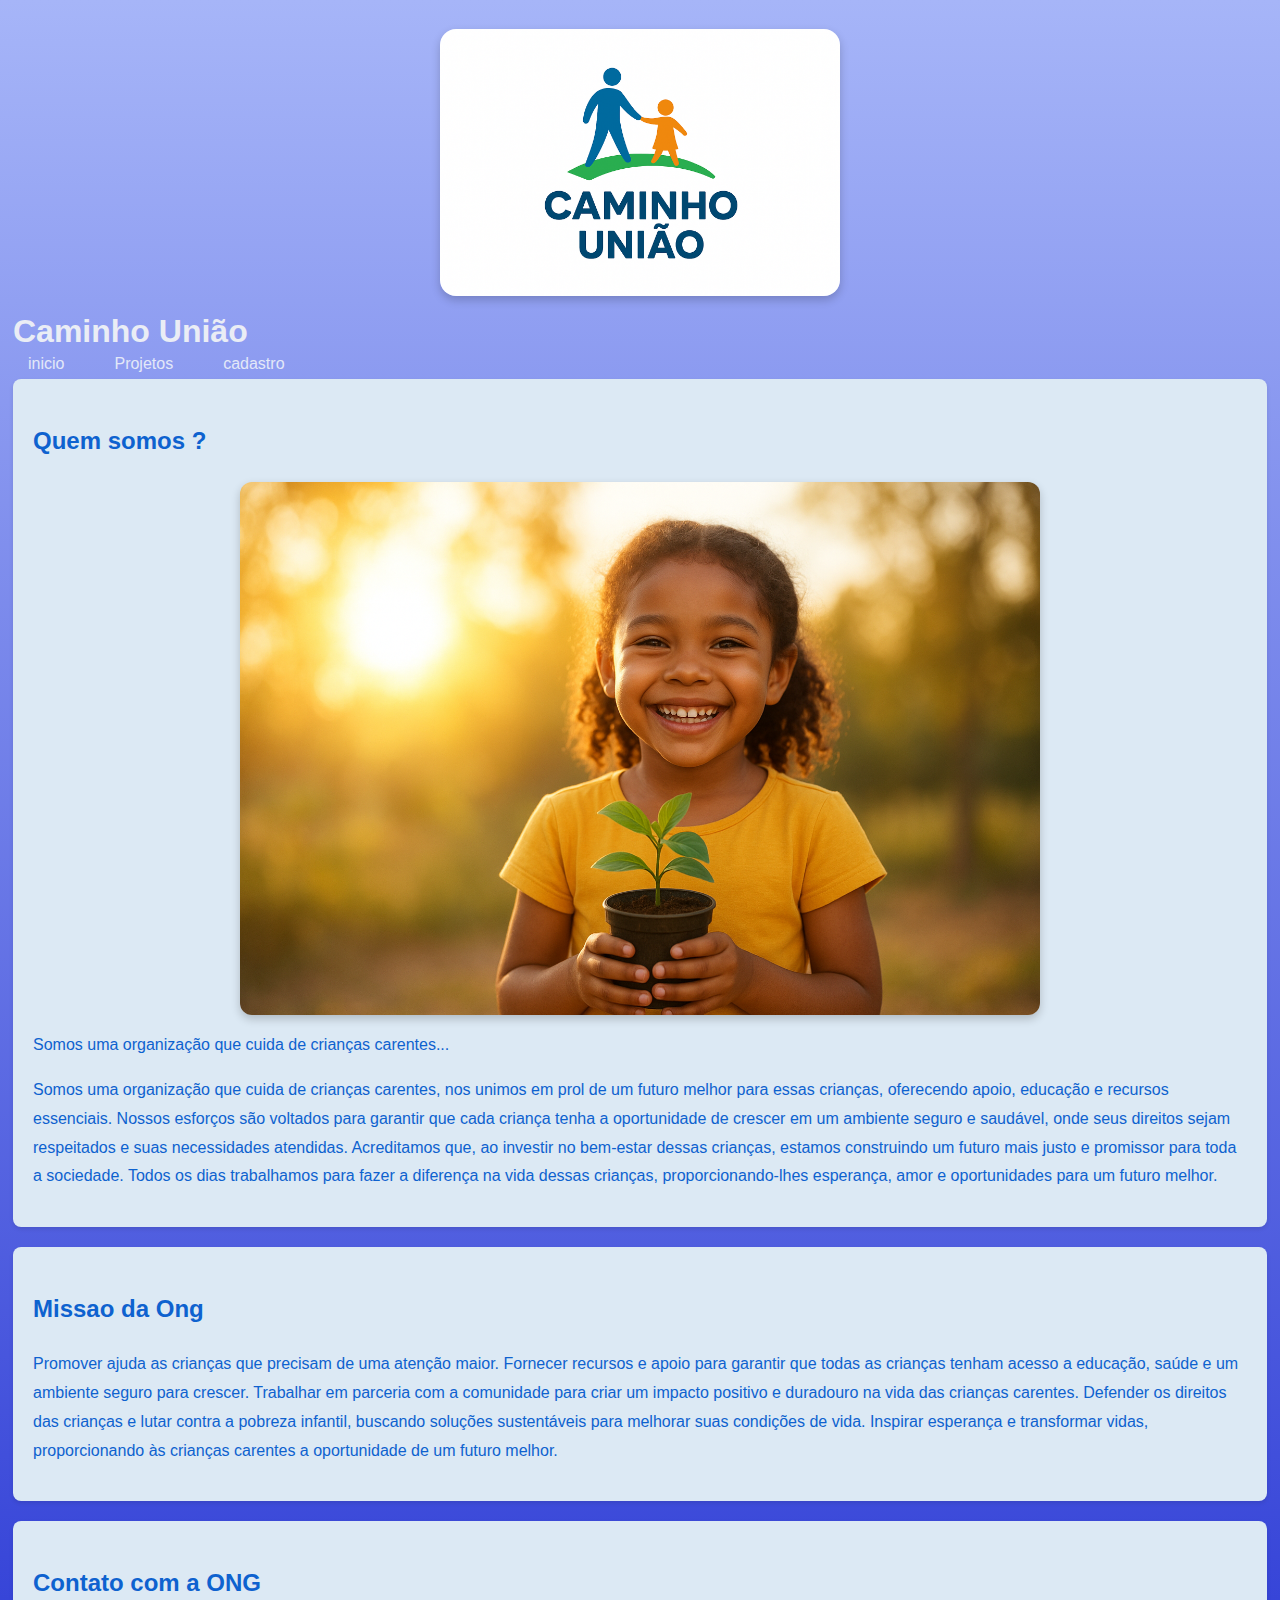
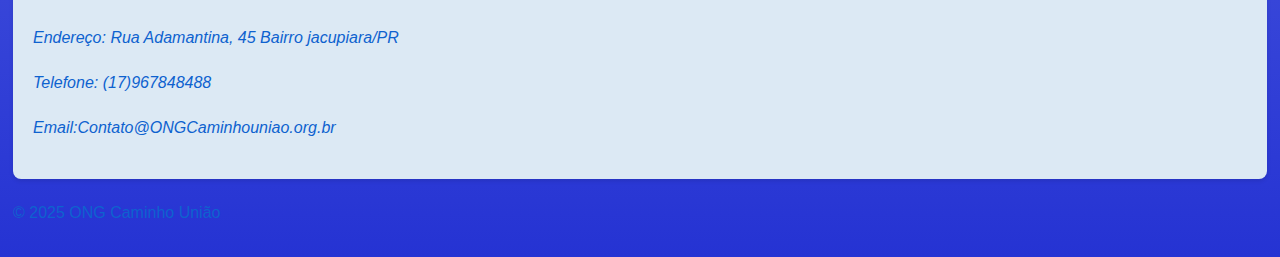
<file: index.html>
<!DOCTYPE html>
<html lang="pt-BR">

<head>
    <meta charset="UTF-8">
    <meta name="viewport" content="width=device-width, initial-scale=1.0">
    <title>Caminho União</title>
    <link rel="stylesheet" href="css/style.css">
</head>
    <body>
  <figure class="imagem-pequena">
  <img src="imagens/Caminho União Logo Design.png"
      alt="Logo da ONG Caminho União, representando união e apoio às crianças carentes."
      title="Caminho União - Juntos por um Futuro Melhor">
     </figure>
        <header>
            <h1>Caminho União</h1>
            <nav>
                <ul>
                    <li><a href="index.html">inicio</a></li>
                    <li><a href="Projetos.html">Projetos</a></li>
                    <li><a href="cadastro.html">cadastro</a></li>
                </ul>
            </nav>
        </header>
        <main>
            <script>
                console.log("JS conectado com sucesso!");
            </script>
            <section>
                <h2> Quem somos ?</h2>
                <figure class="imagem-grande">
                <img src="imagens/criança_feliz.PNG.png"
                    alt="Grupo de crianças unidas e sorrindo, representando a missão da ONG Caminho União."
                    title="A União faz a Força">

                </figure>
                <p> Somos uma organização que cuida de crianças carentes... </p>
          
            <p> Somos uma organização que cuida de crianças carentes, nos unimos em
                prol de um futuro melhor para essas crianças, oferecendo apoio, educação
                e recursos essenciais. Nossos esforços são voltados para garantir que
                cada criança tenha a oportunidade de crescer em um ambiente seguro e
                saudável, onde seus direitos sejam respeitados e suas necessidades atendidas.
                Acreditamos que, ao investir no bem-estar dessas crianças, estamos construindo
                um futuro mais justo e promissor para toda a sociedade.
                Todos os dias trabalhamos para fazer a diferença na vida dessas crianças,
                proporcionando-lhes esperança, amor e oportunidades para um futuro melhor.

                </section>

            <section>
                <h2>Missao da Ong </h2>
                <p> Promover ajuda as crianças que precisam de uma atenção maior.
                    Fornecer recursos e apoio para garantir que todas as crianças tenham acesso a
                    educação, saúde e um ambiente seguro para crescer.
                    Trabalhar em parceria com a comunidade para criar um impacto positivo e duradouro
                    na vida das crianças carentes.
                    Defender os direitos das crianças e lutar contra a pobreza infantil, buscando soluções
                    sustentáveis para melhorar suas condições de vida.
                    Inspirar esperança e transformar vidas, proporcionando às crianças carentes a oportunidade
                    de um futuro melhor.

                </p>

            </section>

            <section>
                <h2>Contato com a ONG</h2>
                <address>
                    <p>Endereço: Rua Adamantina, 45 Bairro jacupiara/PR</p>
                    <p>Telefone: (17)967848488</p>
                    <p>Email:Contato@ONGCaminhouniao.org.br</p>
                </address>
            </section>

        </main>
        <footer>
            <p>&copy; 2025 ONG Caminho União</p>
        </footer>
<script src="js/script.js"></script>

    </body>

</html>
</file>
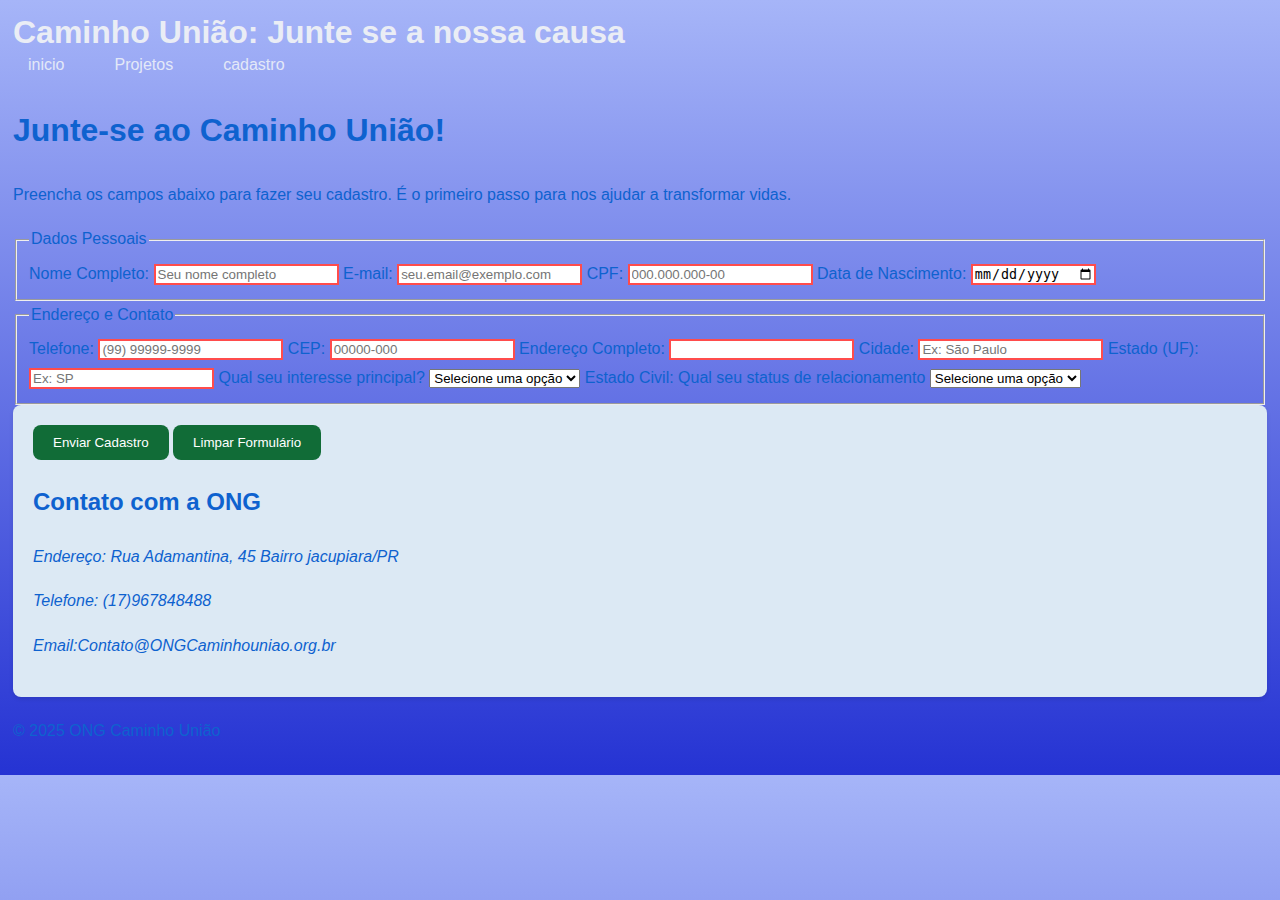
<file: cadastro.html>
<!DOCTYPE html>
<html lang="pt-BR">

<head>
    <meta charset="UTF-8">
    <meta name="viewport" content="width=device-width, initial-scale=1.0">
    <title>Caminho União</title>
    <link rel="stylesheet" href="css/style.css">
</head>

<body>
    <header>
        <h1>Caminho União: Junte se a nossa causa</h1>
        <nav>
            <ul>
                <li><a href="index.html">inicio</a></li>
                <li><a href="Projetos.html">Projetos</a></li>
                <li><a href="cadastro.html">cadastro</a></li>
            </ul>
        </nav>
    </header>
    <main>

        <h1>Junte-se ao Caminho União!</h1>
        </section>
        <p>Preencha os campos abaixo para fazer seu cadastro. É o primeiro passo para nos ajudar a transformar vidas.
        </p>

        <form action="#" method="POST">

            <fieldset>
                <legend>Dados Pessoais</legend>

                <label for="nome">Nome Completo:</label>
                <input type="text" id="nome" name="nome" required placeholder="Seu nome completo">

                <label for="email">E-mail:</label>
                <input type="email" id="email" name="email" required placeholder="seu.email@exemplo.com">

                <label for="cpf">CPF:</label>
                <input type="text" id="cpf" name="cpf" required maxlength="14" pattern="\d{3}\.\d{3}\.\d{3}-\d{2}"
                    placeholder="000.000.000-00">

                <label for="dataNasc">Data de Nascimento:</label>
                <input type="date" id="dataNasc" name="dataNasc" required>
            </fieldset>

            <fieldset>
                <legend>Endereço e Contato</legend>

                <label for="telefone">Telefone:</label>
                <input type="tel" id="telefone" name="telefone" required maxlength="15"
                    pattern="\(\d{2}\) \d{4,5}-\d{4}" placeholder="(99) 99999-9999">

                <label for="cep">CEP:</label>
                <input type="text" id="cep" name="cep" required maxlength="9" pattern="\d{5}-\d{3}"
                    placeholder="00000-000">

                <label for="endereco">Endereço Completo:</label>
                <input type="text" id="endereco" name="endereco" required>
                <label for="cidade">Cidade:</label>
                <input type="text" id="cidade" name="cidade" required placeholder="Ex: São Paulo">

                <label for="estado">Estado (UF):</label>
                <input type="text" id="estado" name="estado" required maxlength="2" placeholder="Ex: SP">

                <label for="interesse">Qual seu interesse principal?</label>
                <select id="interesse" name="interesse" required>
                    <option value="" disabled selected>Selecione uma opção</option>
                    <option value="voluntario">Quero ser Voluntário</option>
                    <option value="doador">Quero ser Doador</option>
                    <option value="apadrinhar">Quero Apadrinhar</option>
                </select>

                <label for="Estadocivil">Estado Civil: </label>
                <label for="estadoCivil">Qual seu status de relacionamento</label>
                <select id="estadoCivil" name="estadoCivil" required>
                    <option value="" disabled selected>Selecione uma opção</option>
                    <option value="solteiro">Solteiro(a)</option>
                    <option value="casado">Casado(a)</option>
                    <option value="viuvo">Viuvo(a)</option>
                </select>
            </fieldset>
            <section>
                <div class="botoes">
            <button type="submit">Enviar Cadastro</button>
            <button type="reset">Limpar Formulário</button>
                </div>
                <h2>Contato com a ONG</h2>
                <address>
                    <p>Endereço: Rua Adamantina, 45 Bairro jacupiara/PR</p>
                    <p>Telefone: (17)967848488</p>
                    <p>Email:Contato@ONGCaminhouniao.org.br</p>
                </address>
            </section>

    </main>
    <footer>
        <p>&copy; 2025 ONG Caminho União</p>
    </footer>

</body>

</html>
</file>
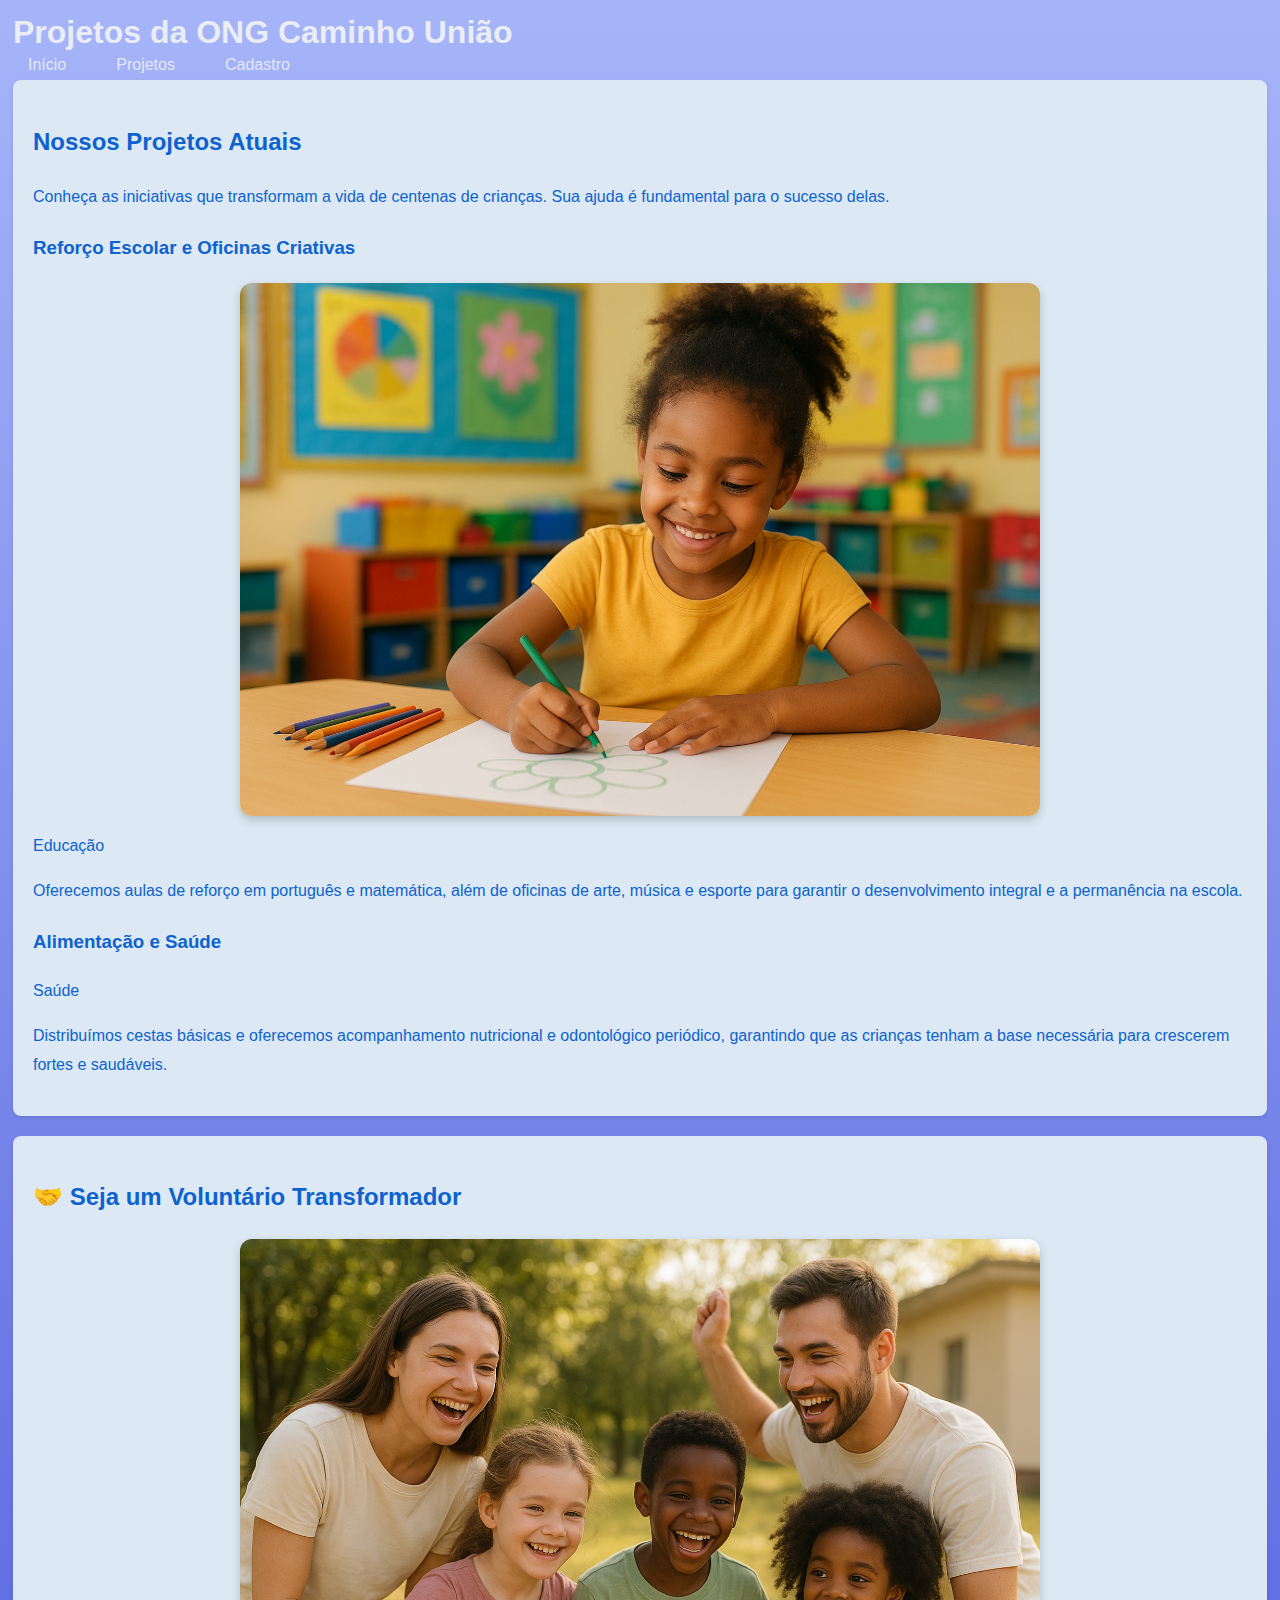
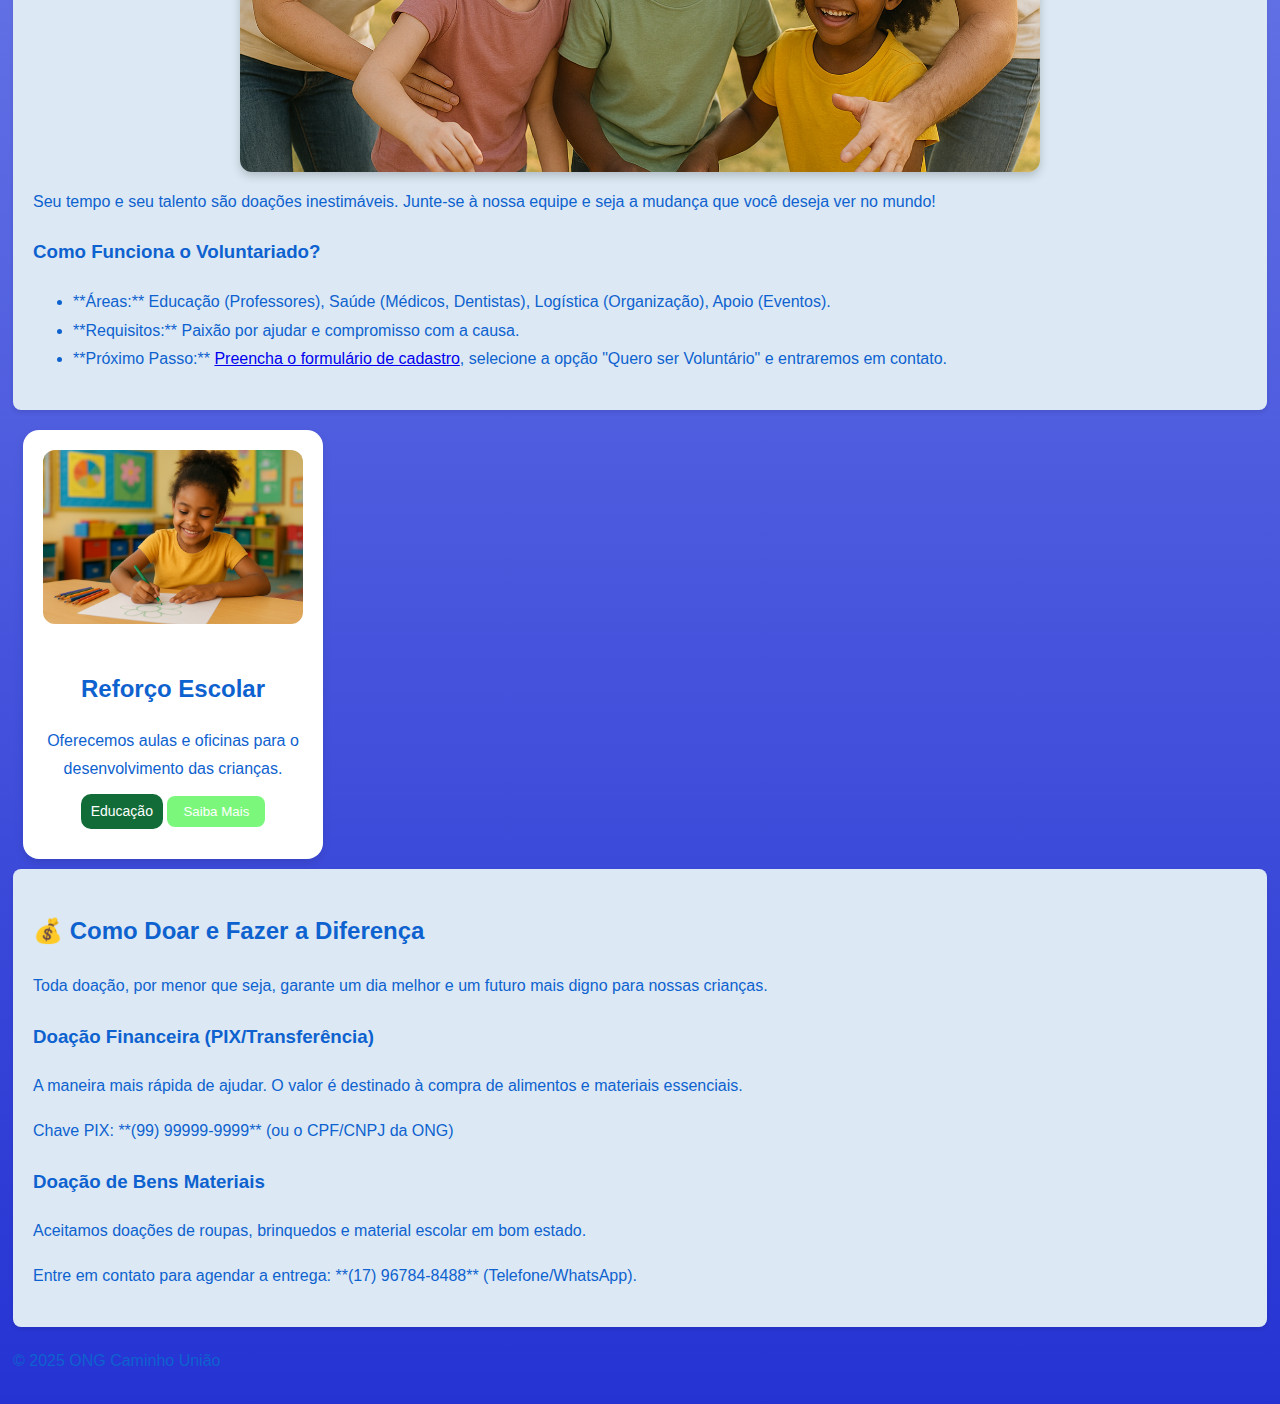
<file: projetos.html>
<!DOCTYPE html>
<html lang="pt-BR">

<head>
    <meta charset="UTF-8">
    <meta name="viewport" content="width=device-width, initial-scale=1.0">
    <title>Projetos Sociais e Como Ajudar | Caminho União</title>
    <link rel="stylesheet" href="css/style.css">
</head>

<body>
    <header>
        <h1>Projetos da ONG Caminho União</h1>
        <nav>
            <ul>
                <li><a href="index.html">Início</a></li>
                <li><a href="projetos.html">Projetos</a></li>
                <li><a href="cadastro.html">Cadastro</a></li>
            </ul>
        </nav>
    </header>

    <main>

        <section id="nossos-projetos">
            <h2>Nossos Projetos Atuais</h2>
            <p>Conheça as iniciativas que transformam a vida de centenas de crianças. Sua ajuda é fundamental para o
                sucesso delas.</p>

            <article>
                <h3>Reforço Escolar e Oficinas Criativas</h3>
                <figure class="imagem-grande">
                    <img src="imagens/crianca_escola.png" alt="Criança desenhandoa e aprendendo na sala de aula"
                        title="Oficina de Arte e Educação">
                </figure>
                <span class="badge badge-educacao">Educação</span>
                <p>Oferecemos aulas de reforço em português e matemática, além de oficinas de arte, música e esporte
                    para garantir o desenvolvimento integral e a permanência na escola.</p>
            </article>

            <article>
                <h3>Alimentação e Saúde</h3>
                <span class="badge badge-saude">Saúde</span>
                <p>Distribuímos cestas básicas e oferecemos acompanhamento nutricional e odontológico periódico,
                    garantindo que as crianças tenham a base necessária para crescerem fortes e saudáveis.</p>
            </article>
        </section>
        <title>Juntos Transformamos Vidas</title>
        <section id="voluntariado">
            <h2>🤝 Seja um Voluntário Transformador</h2>
            <figure class="imagem-grande">
                <img src="imagens/voluntarios.png"
                    alt="Grupo de voluntários sorridentes ajudando crianças em atividades educativas e recreativas.">
            </figure>
            <p>Seu tempo e seu talento são doações inestimáveis. Junte-se à nossa equipe e seja a mudança que você
                deseja ver no mundo!</p>

            <h3>Como Funciona o Voluntariado?</h3>
            <ul>
                <li>**Áreas:** Educação (Professores), Saúde (Médicos, Dentistas), Logística (Organização), Apoio
                    (Eventos).</li>
                <li>**Requisitos:** Paixão por ajudar e compromisso com a causa.</li>
                <li>**Próximo Passo:** <a href="cadastro.html">Preencha o formulário de cadastro</a>, selecione a opção
                    "Quero ser Voluntário" e entraremos em contato.</li>
            </ul>
        </section>
        <div class="card">
  <img src="imagens/crianca_escola.png" alt="Criança desenhando">
  <h3>Reforço Escolar</h3>
  <p>Oferecemos aulas e oficinas para o desenvolvimento das crianças.</p>
  <span class="badge">Educação</span>
  <button>Saiba Mais</button>
</div>


        <section id="doacoes">
            <h2>💰 Como Doar e Fazer a Diferença</h2>
            <p>Toda doação, por menor que seja, garante um dia melhor e um futuro mais digno para nossas crianças.</p>

            <article>
                <h3>Doação Financeira (PIX/Transferência)</h3>
                <p>A maneira mais rápida de ajudar. O valor é destinado à compra de alimentos e materiais essenciais.
                </p>
                <p>Chave PIX: **(99) 99999-9999** (ou o CPF/CNPJ da ONG)</p>
            </article>

            <article>
                <h3>Doação de Bens Materiais</h3>
                <p>Aceitamos doações de roupas, brinquedos e material escolar em bom estado.</p>
                <p>Entre em contato para agendar a entrega: **(17) 96784-8488** (Telefone/WhatsApp).</p>
            </article>
        </section>

    </main>

    <footer>
        <p>&copy; 2025 ONG Caminho União</p>
    </footer>

</body>

</html>
</file>
<file: css/style.css>
* {
  box-sizing: border-box;
}

:root {

  --cor-primaria: #116c37;      
  --cor-secundaria: #7bf87b;    
  --cor-terciaria: #e5e6e5;     
  --cor-quaternaria: #1ea329;   
  --cor-texto: #070707;         
  --cor-fundo: #ffffff;         
  --cor-alerta: #ff4c4c;        
  --cor-sucesso: #4caf50;       
  --cor-info: #2196f3;          

  --fonte-principal: 'Montserrat', sans-serif;
  --fonte-titulo: 2.5rem;  
  --fonte-subtitulo: 2rem;
  --fonte-secao: 1.5rem;
  --fonte-corpo: 1rem;
  --fonte-pequena: 0.875rem;

  --espaco-pequeno: 8px;
  --espaco-medio: 16px;
  --espaco-grande: 32px;
  --espaco-extra: 48px;
  --espaco-max: 64px;

  --fonte-titulo: 2.5rem;
  --fonte-subtitulo: 2rem;
  --fonte-secao: 1.5rem;
  --fonte-corpo: 1rem;
  --fonte-pequena: 0.875rem;
}
    body {
    font-family: var(--fonte-principal), 'Times New Roman', Times, serif;
    line-height: 1.8;
    background: linear-gradient(180deg, #a6b5f8 0%, #2533d3 100%);
    color: #0e62cf;
    padding: 5px;
}

    header h1 {
    display: flex;
    margin: 10px 0;
    font-size: 2em;
    color: #eaedf5;
    text-align: center;
    font-weight: 700;
    line-height: 1.2;
}
header h1 {
    margin: 0;
}
nav a {
    color: #e3e8f8;
    margin: 0 15px;
    text-decoration: none;
    font-weight: 500;
}   
nav ul {
    list-style: none;  
    padding: 0;        
    margin: 0;         
    display: flex;     
}

nav li {
    display: inline-block;  
    margin-right: 20px;

}
@media (max-width: 768px) {
    nav ul {
        flex-direction: column;
    }
}
@media (max-width: 1200px) {
    nav ul {
        flex-direction: column;
    }
}
@media (max-width: 992px) {
    nav ul {
        flex-direction: column;
    }
}
@media (max-width: 768px) {
    nav ul {
        flex-direction: column;
    }
}
@media (max-width: 576px) {
    nav ul {
        flex-direction: column;
    }
}
@media (max-width: 360px) {
  header {
    flex-direction: column;
    text-align: center;
  }

  nav ul {
    flex-direction: column;
    gap: 8px;
  }
}
section {
    background-color: #dce9f4;
    padding: 20px;
    margin-bottom: 20px;
    border-radius: 8px;
    box-shadow: 0 2px 4px rgba(0, 0, 0, 0.1);

} 
.imagem-pequena img {
    width: 50%;
    max-width: 400px;
    height: auto;
    display: block;
    margin: 0 auto;
    border-radius: 16px;
    box-shadow: 0 4px 10px rgba(0,0,0,0.2);  
    transition: transform 0.3s ease;      
}
.imagem-pequena img:hover {
    transform: scale(1.05);
}

.imagem-grande img {
    width: 80%;
    max-width: 800px;
    height: auto;
    display: block;
    margin: 0 auto;
    border-radius: 12px;
    box-shadow: 0 4px 10px rgba(0,0,0,0.2);
    transition: transform 0.3s ease;
}
.imagem-grande img:hover {
    transform: scale(1.05);
}
input:valid {
  border: 2px solid var(--cor-sucesso);
}

input:invalid {
  border: 2px solid var(--cor-alerta);
}

input:focus {
  outline: none;
  box-shadow: 0 0 5px var(--cor-info);
}

button {
  background: var(--cor-primaria);
  color: white;
  border: none;
  padding: 10px 20px;
  border-radius: 8px;
  cursor: pointer;
  transition: 0.3s ease;
}
button:hover {
  background: var(--cor-quaternaria);
}
.alert {
  padding: 15px;
  border-radius: 8px;
  margin: 10px 0;
  font-weight: 500;
  text-align: center;
}
.sucesso {
  background-color: var(--cor-sucesso);
  color: #f9eeee;
}
.erro {
  background-color: var(--cor-alerta);
  color: #fff;
}


.card {
  background: var(--cor-fundo); 
  border-radius: 16px;
  box-shadow: 0 4px 8px rgba(0,0,0,0.1);
  text-align: center;
  padding: 20px;
  max-width: 300px;
  margin: 10px;
  transition: transform 0.3s ease;
}

.card:hover {
  transform: scale(1.03);
}

.card img {
  width: 100%;
  border-radius: 12px;
  margin-bottom: 10px;
}

.card h3 {
  font-size: var(--fonte-secao);
  margin-bottom: 8px;
}

.card p {
  font-size: var(--fonte-corpo);
  margin-bottom: 10px;
}

.card .badge {
  display: inline-block;
  background: var(--cor-primaria);
  color: white;
  border-radius: 10px;
  padding: 5px 10px;
  font-size: var(--fonte-pequena);
  margin-bottom: 10px;
}

.card button {
  background: var(--cor-secundaria);
  color: white;
  border: none;
  border-radius: 8px;
  padding: 8px 16px;
  cursor: pointer;
  transition: background 0.3s ease;
}

.card button:hover {
  background: var(--cor-quaternaria);
}
.form-cadastro {
  background: var(--cor-terciaria);
  padding: 25px;
  border-radius: 16px;
  box-shadow: 0 6px 15px rgba(0,0,0,0.1);
  max-width: 600px;
  margin: 20px auto;
  color: var(--cor-texto);
  font-family: var(--fonte-principal);
}

.form-cadastro fieldset {
  border: 1px solid #ccc;
  border-radius: 12px;
  padding: 20px;
  margin-bottom: 20px;
}

.form-cadastro legend {
  font-weight: 600;
  padding: 0 10px;
}

.form-cadastro label {
  display: block;
  margin-bottom: 6px;
  font-weight: 500;
  color: var(--cor-texto);
}

.form-cadastro input,
.form-cadastro select {
  width: 100%;
  padding: 10px;
  margin-bottom: 15px;
  border-radius: 8px;
  border: 1px solid #ccc;
  font-size: var(--fonte-corpo);
  color: var(--cor-texto);
  background: #fff;
}

.form-cadastro input::placeholder,
.form-cadastro select::placeholder {
  color: #999;
}

.form-cadastro .botoes {
  display: flex;
  gap: 10px;
  justify-content: center;
  margin-top: 10px;
}

.form-cadastro button {
  background: var(--cor-primaria);
  color: #fff;
  border: none;
  padding: 10px 20px;
  border-radius: 8px;
  cursor: pointer;
  font-size: var(--fonte-corpo);
  transition: 0.3s ease;
}

.form-cadastro button:hover {
  background: var(--cor-quaternaria);
}

.form-cadastro input:valid {
  border: 2px solid var(--cor-sucesso);
}

.form-cadastro input:invalid {
  border: 2px solid var(--cor-alerta);
}

.form-cadastro input:focus {
  outline: none;
  box-shadow: 0 0 5px var(--cor-info);
}
</file>
